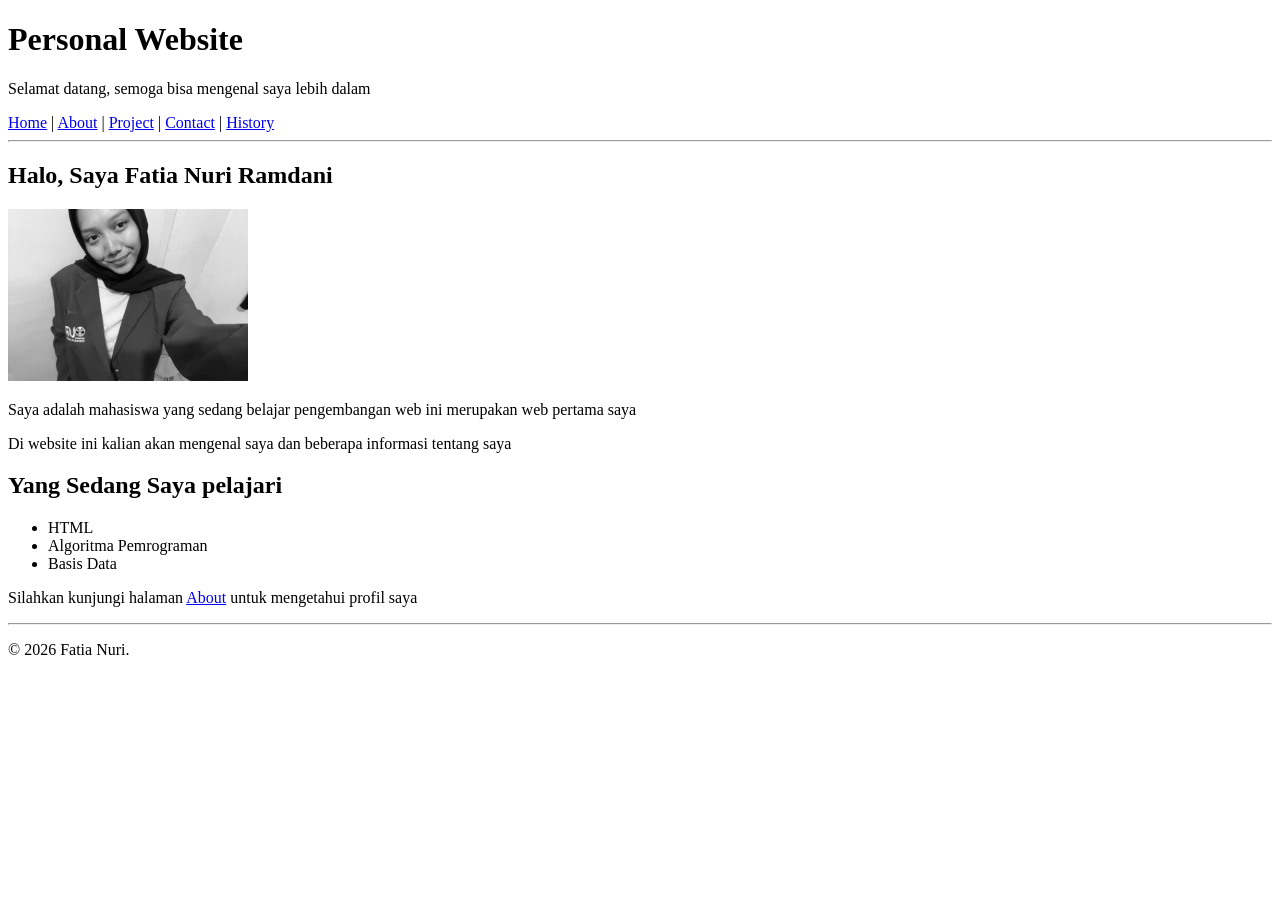
<file: Index.html>
<!doctype html>
<html lang="id">
  <head>
    <meta charset="UTF-8" />
    <h1>Personal Website</h1>
    <p>Selamat datang, semoga bisa mengenal saya lebih dalam</p>
  </head>
  <body>
    <nav>
      <a href="index.html"
        >Home</a
      >
      |
      <a
        href="About.html"
        >About</a
      >
      |
      <a href="Project.html"
        >Project</a
      >
      |
       <a href="Contact.html"
        >Contact</a
        >
      |
       <a href="History.html"
       >History</a
      >
    </nav>
    <hr />
    <h2 id="Halo, Saya Fatia Nuri Ramdani">Halo, Saya Fatia Nuri Ramdani</h2>
    <img
      src="assets/photo fatia.jpeg"
      alt="Foto profil Fatia"
      width="240"
    />

    <p>Saya adalah mahasiswa yang sedang belajar pengembangan web
      ini merupakan web pertama saya
    </p>
    <p> Di website ini kalian akan mengenal saya dan beberapa informasi tentang saya </p>
    </p>
  </body>
  <h2 id="Yang Sedang Saya Pelajari">Yang Sedang Saya pelajari</h2>
<ul>
    <li>HTML</li>
    <li>Algoritma Pemrograman</li>
    <li>Basis Data</li>
</ul>
  <p>Silahkan kunjungi halaman <a href="About.html">About</a> untuk mengetahui profil saya</p>
<hr />
  <p>&copy 2026 Fatia Nuri.</p>
</body>
</html>
</file>
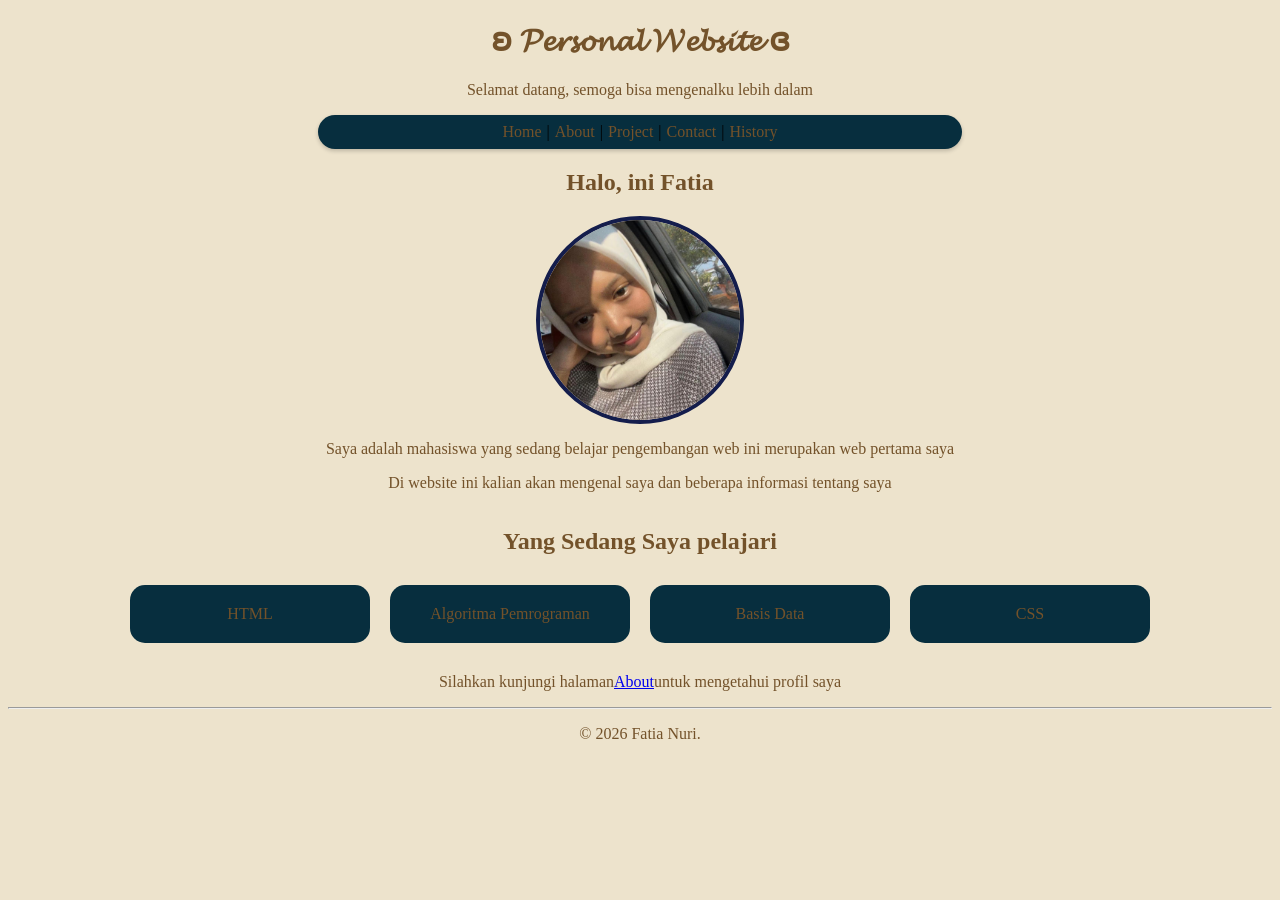
<file: index.html>
<!doctype html>
<html lang="id">
  <head>
    <meta charset="UTF-8" />
  
    <h1 class="judul"> ʚ 𝓟𝓮𝓻𝓼𝓸𝓷𝓪𝓵 𝓦𝓮𝓫𝓼𝓲𝓽𝓮 ɞ</h1>
    
  
    <p>Selamat datang, semoga bisa mengenalku lebih dalam</p>
    <link rel="stylesheet" href="style.css">

  </head>
  <body style="background-color: rgba(230, 216, 183, 0.705);">
    <nav>
      <a href="index.html" class="nav-link"
        >Home</a
      >
      |
      <a
        href="About.html" class="nav-link"
        >About</a
      >
      |
      <a href="Project.html" class="nav-link"
        >Project</a
      >
      |
       <a href="Contact.html" class="nav-link"
        >Contact</a
        >
      |
       <a href="History.html" class="nav-link"
       >History</a
      >
    </nav>
   
    <h2 class="halo">
    <span>H</span><span>a</span><span>l</span><span>o</span><span>,</span>
    <span>&nbsp;</span>
    <span>i</span><span>n</span><span>i</span>
    <span>&nbsp;</span>
    <span>F</span><span>a</span><span>t</span><span>i</span><span>a</span>
</h2>
    <img
      src="assets/fatia.jpeg"
      alt="Foto profil Fatia"
      class="fatia"
      />
    

    <p>Saya adalah mahasiswa yang sedang belajar pengembangan web
      ini merupakan web pertama saya
    </p>
    <p> Di website ini kalian akan mengenal saya dan beberapa informasi tentang saya </p>
    </p>
  </body>
  <h2 id="Yang Sedang Saya Pelajari">Yang Sedang Saya pelajari</h2>
<ul>
    <li>HTML</li>
    <li>Algoritma Pemrograman</li>
    <li>Basis Data</li>
    <li>CSS</li>
</ul>
  <p>Silahkan kunjungi halaman <a href="About.html">About</a> untuk mengetahui profil saya</p>
<hr />
  <p>&copy 2026 Fatia Nuri.</p>
</body>
</html>
</file>
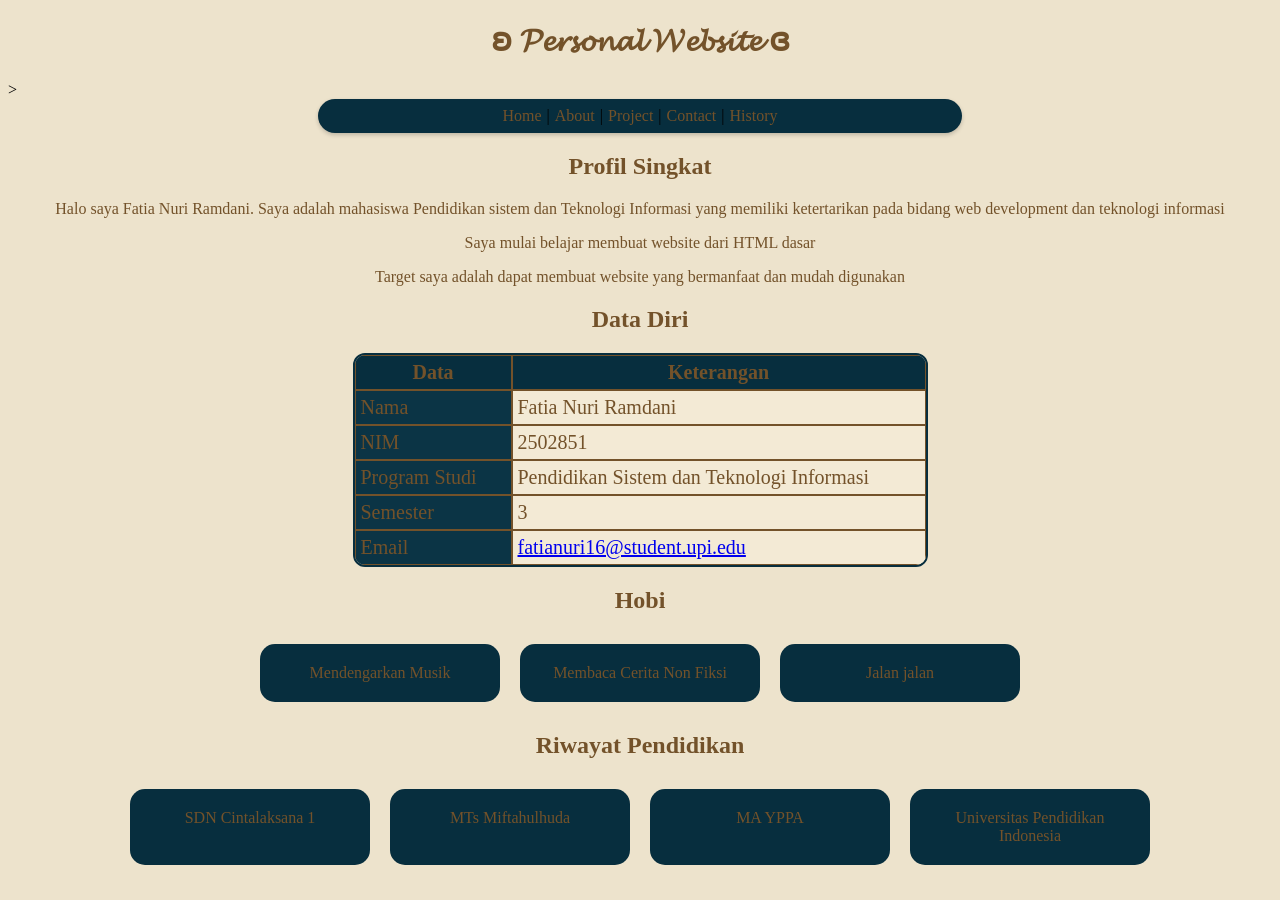
<file: About.html>
<!doctype html>
<html lang="id">
  <head>
    <meta charset="UTF-8" />
    <h1 class="judul"> ʚ 𝓟𝓮𝓻𝓼𝓸𝓷𝓪𝓵 𝓦𝓮𝓫𝓼𝓲𝓽𝓮 ɞ</h1>
  
  </head>
  <link rel="stylesheet" href="style.css">
  <body style="background-color: rgba(230, 216, 183, 0.705);"></body>>
    <nav>
      <a href="index.html" class="nav-link"
        >Home</a
      >
      |
      <a
        href="About.html" class="nav-link"
        >About</a
      >
      |
      <a href="Project.html" class="nav-link"
        >Project</a
      >
      |
       <a href="Contact.html" class="nav-link"
        >Contact</a
        >
      |
       <a href="History.html" class="nav-link"
       >History</a
      >
    </nav>
  
    <h2 id="tentang">Profil Singkat</h2>

    <p>Halo saya Fatia Nuri Ramdani. Saya adalah mahasiswa Pendidikan sistem dan Teknologi Informasi yang memiliki ketertarikan pada bidang web development dan teknologi informasi</p>

    <p>Saya mulai belajar membuat website dari HTML dasar</p>
    <p>Target saya adalah dapat membuat website yang bermanfaat dan mudah digunakan</p>
    <h2>Data Diri</h2>
    <table border="2" cellspacing="1" cellpadding="5">
        <thead>
            <tr>
                <th>Data</th>
                <th>Keterangan</th>
            </tr>
        </thead>
        <tbody>
            <tr>
                <td>Nama</td>
                <td>Fatia Nuri Ramdani</td>
            </tr>
            <tr>
                <td>NIM</td>
                <td>2502851</td>
            </tr>
            <tr>
                <td>Program Studi</td>
                <td>Pendidikan Sistem dan Teknologi Informasi</td>
            </tr>
            <tr>
                <td>Semester</td>
                <td>3</td>
            </tr>
            <tr>
                <td>Email</td>
                <td><a href="fatianuri16@student.upi.edu">fatianuri16@student.upi.edu</a></td>
            </tr>
        </tbody>
    </table>

<h2>Hobi</h2>

<ol class="hobi">
    <li>Mendengarkan Musik</li>
    <li>Membaca Cerita Non Fiksi</li>
    <li>Jalan jalan</li>
</ol>
    <h2>Riwayat Pendidikan</h2>
    <ul>
      <li>SDN Cintalaksana 1</li>
      <li>MTs Miftahulhuda</li>
      <li>MA YPPA</li>
      <li>Universitas Pendidikan Indonesia</li>
    </ul>
    </body>
</html>
</file>
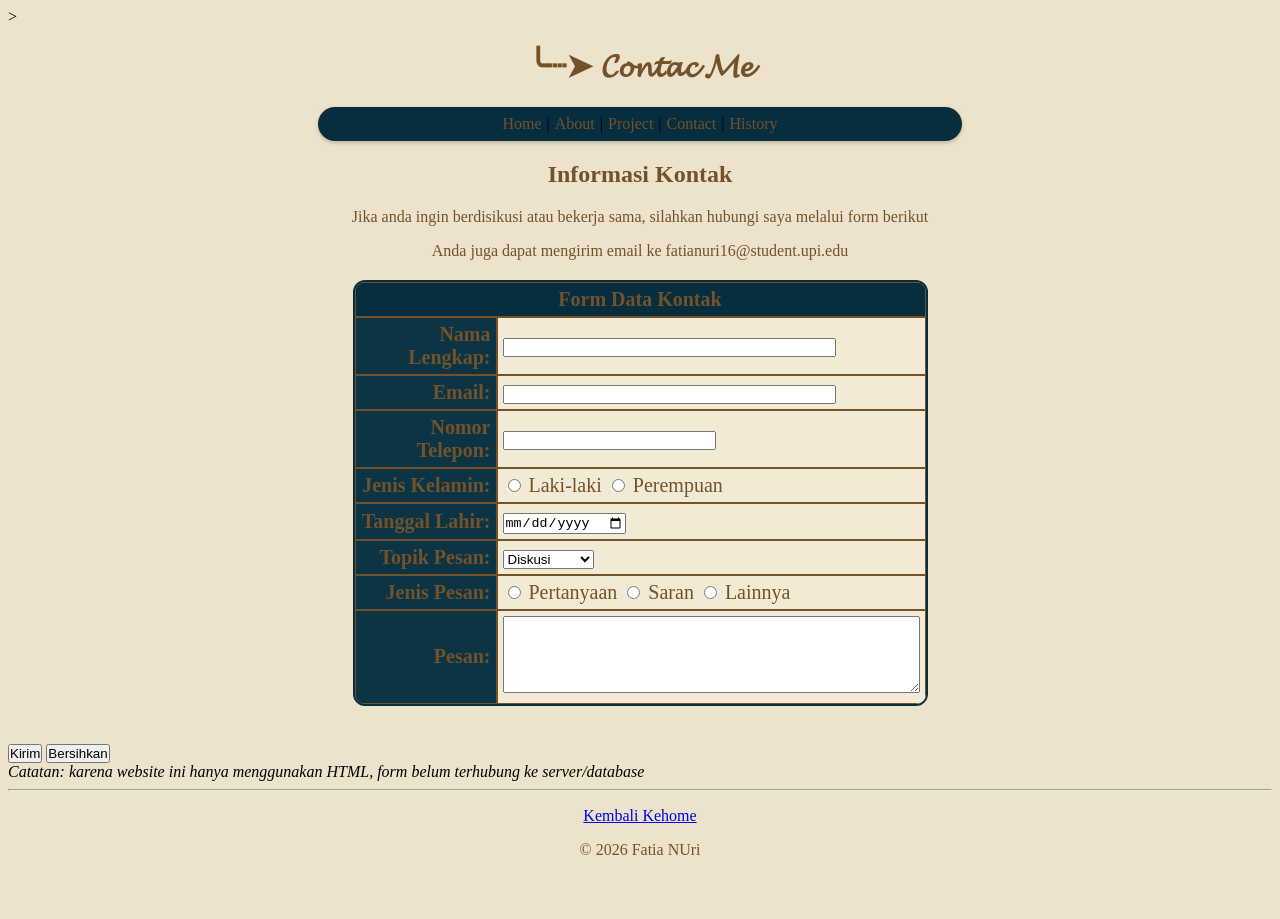
<file: Contact.html>
<!doctype html>
<html lang="id">
<head>
    <meta charset="UTF-8" />
    <title>╰┈➤ 𝓒𝓸𝓷𝓽𝓪𝓬 𝓜𝓮</title>
</head>
<link rel="stylesheet" href="style.css">
<body style="background-color: rgba(230, 216, 183, 0.705);"></body>>
    <h1 class="judul">╰┈➤ 𝓒𝓸𝓷𝓽𝓪𝓬 𝓜𝓮</h1>
    <nav>
      <a href="index.html" class="nav-link"
        >Home</a
      >
      |
      <a
        href="About.html" class="nav-link"
        >About</a
      >
      |
      <a href="Project.html" class="nav-link"
        >Project</a
      >
      |
       <a href="Contact.html" class="nav-link"
        >Contact</a
        >
      |
       <a href="History.html" class="nav-link"
       >History</a
      > 
    </nav>
    
    <h2 id="tentang">Informasi Kontak</h2>
    <p>Jika anda ingin berdisikusi atau bekerja sama, silahkan hubungi saya melalui form berikut</p>
    <p>Anda juga dapat mengirim email ke fatianuri16@student.upi.edu</p>

   
    <form action="#" method="post">
      <table border="1" cellspacing="1" cellpadding="8" width="800">
        <thead>
          <tr>
            <th colspan="2">Form Data Kontak</th>
          </tr>
        </thead>
        <tbody>
          <tr>
            <td width="30%" align="right"><b><label for="nama">Nama Lengkap:</label></b></td>
            <td><input type="text" id="nama" name="nama" required size="40" /></td>
          </tr>
          <tr>
            <td align="right"><b><label for="email">Email:</label></b></td>
            <td><input type="email" id="email" name="email" required size="40" /></td>
          </tr>
          <tr>
            <td align="right"><b><label for="telepon">Nomor Telepon:</label></b></td>
            <td><input type="text" id="telepon" name="telepon" size="25" /></td>
          </tr>
          <tr>
            <td align="right"><b>Jenis Kelamin:</b></td>
            <td>
              <input type="radio" id="laki" name="jenis_kelamin" value="Laki-laki" />
              <label for="laki">Laki-laki</label>
              <input type="radio" id="perempuan" name="jenis_kelamin" value="Perempuan" />
              <label for="perempuan">Perempuan</label>
            </td>
          </tr>
          <tr>
            <td align="right"><b><label for="tanggal_lahir">Tanggal Lahir:</label></b></td>
            <td><input type="date" id="tanggal_lahir" name="tanggal_lahir" /></td>
          </tr>
          <tr>
            <td align="right"><b><label for="topik">Topik Pesan:</label></b></td>
            <td>
              <select id="topik" name="topik">
                <option value="diskusi">Diskusi</option>
                <option value="pertanyaan">Pertanyaan</option>
                <option value="saran">Saran</option>
              </select>
            </td>
          </tr>
          <tr>
            <td align="right"><b>Jenis Pesan:</b></td>
            <td>
              <input type="radio" id="pesan_pertanyaan" name="jenis_pesan" value="Pertanyaan" />
              <label for="pesan_pertanyaan">Pertanyaan</label>
              <input type="radio" id="pesan_saran" name="jenis_pesan" value="Saran" />
              <label for="pesan_saran">Saran</label>
              <input type="radio" id="lainnya" name="jenis_pesan" value="Lainnya" />
              <label for="lainnya">Lainnya</label>
            </td>
          </tr>
          <tr>
            <td align="right"><b><label for="pesan">Pesan:</label></b></td>
            <td>
              <textarea id="pesan" name="pesan" rows="5" cols="50"></textarea>
            </td>
          </tr>
        </tbody>
      </table>
      <br />
      <button type="submit">Kirim</button>
      <button type="reset">Bersihkan</button>
    </form>
    <em>Catatan: karena website ini hanya menggunakan HTML, form belum terhubung ke server/database</em>
    <hr />
    <p><a href="index.html">Kembali Kehome</a></p>
    <p>&copy; 2026 Fatia NUri</p>
</body>
</html>
</file>
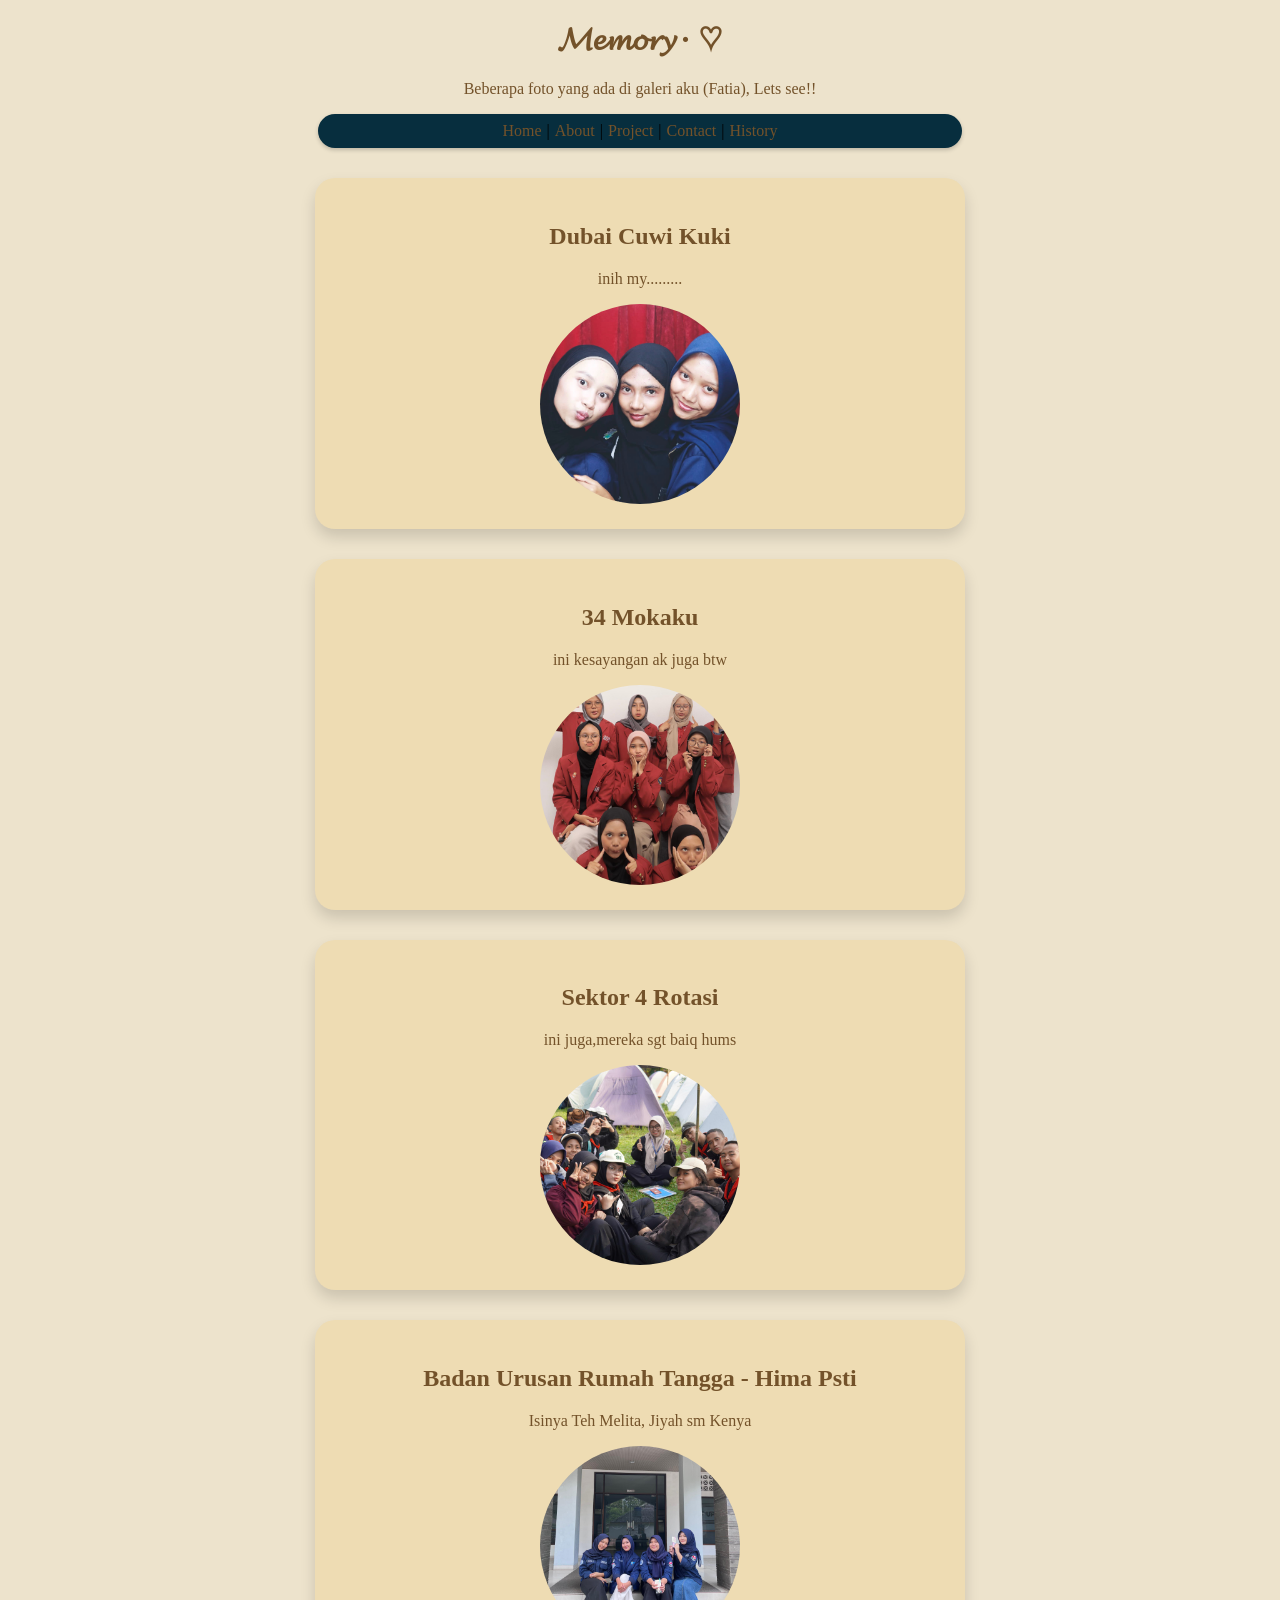
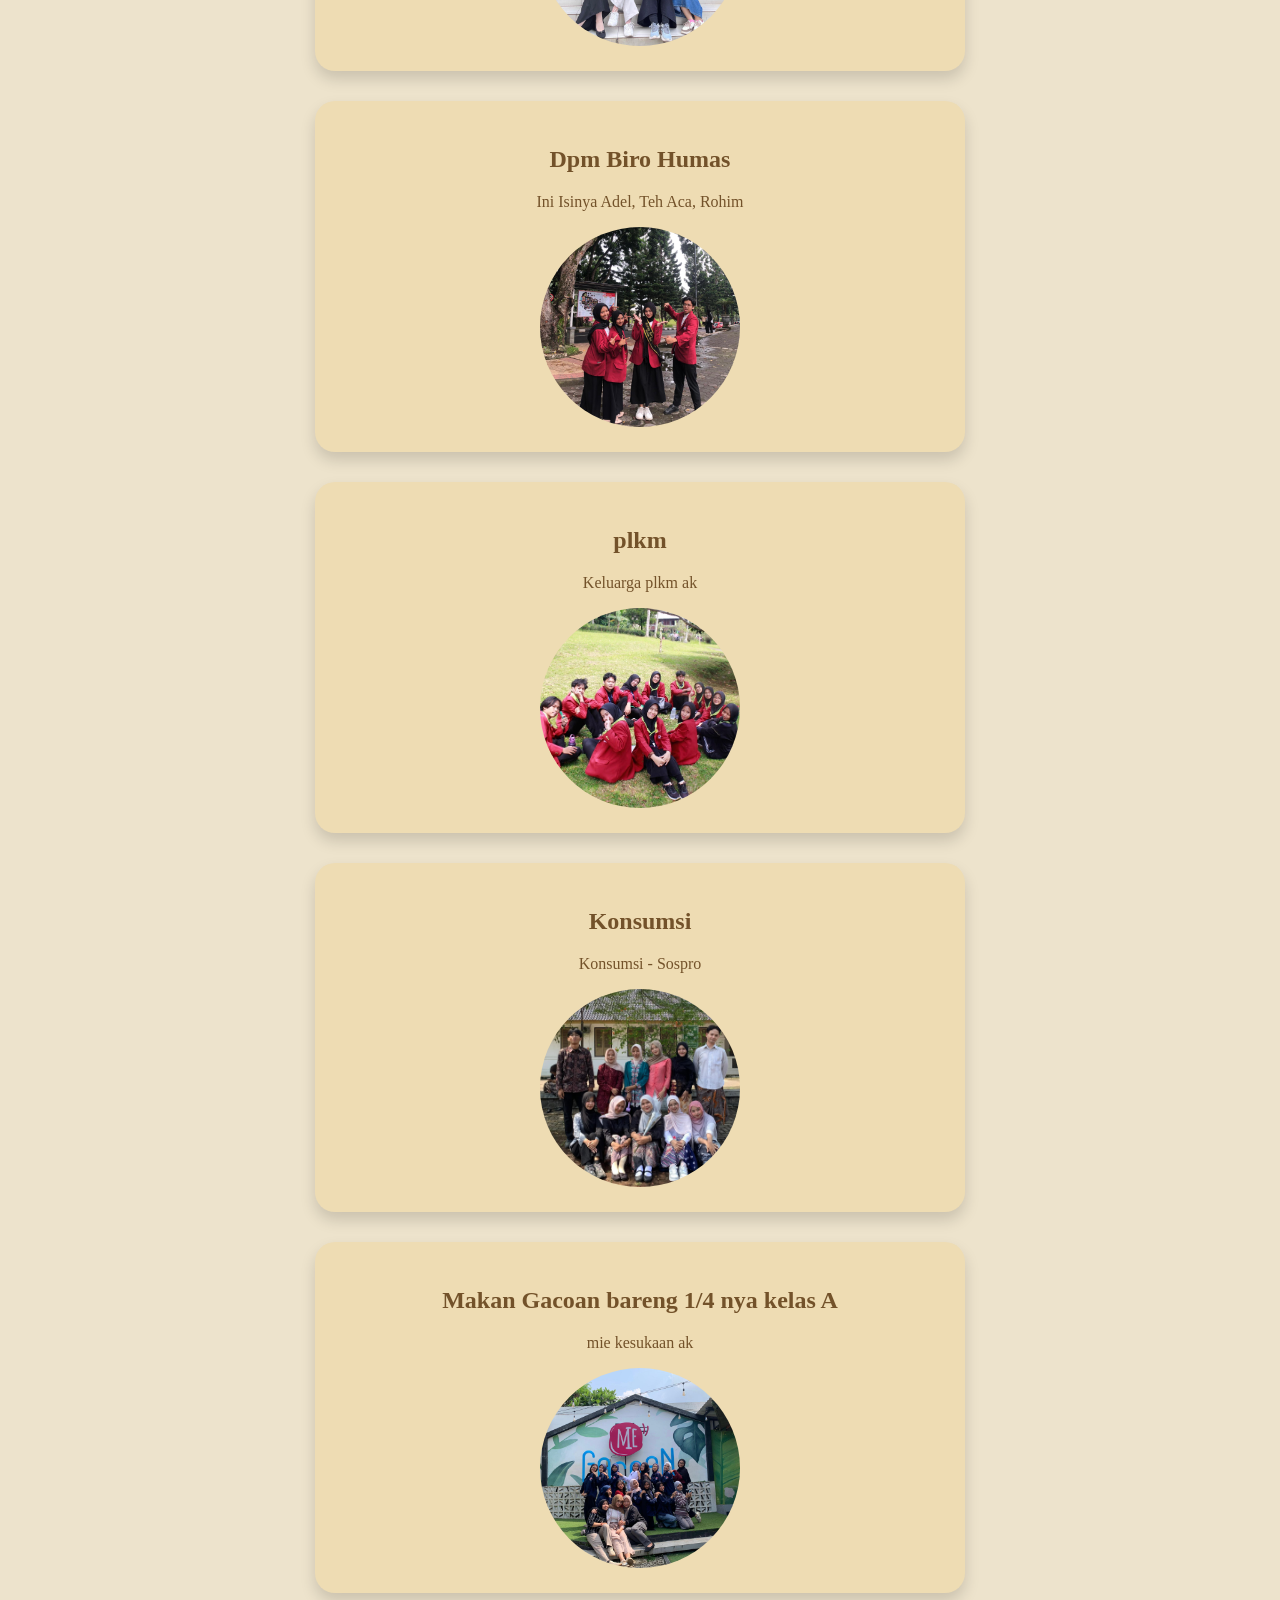
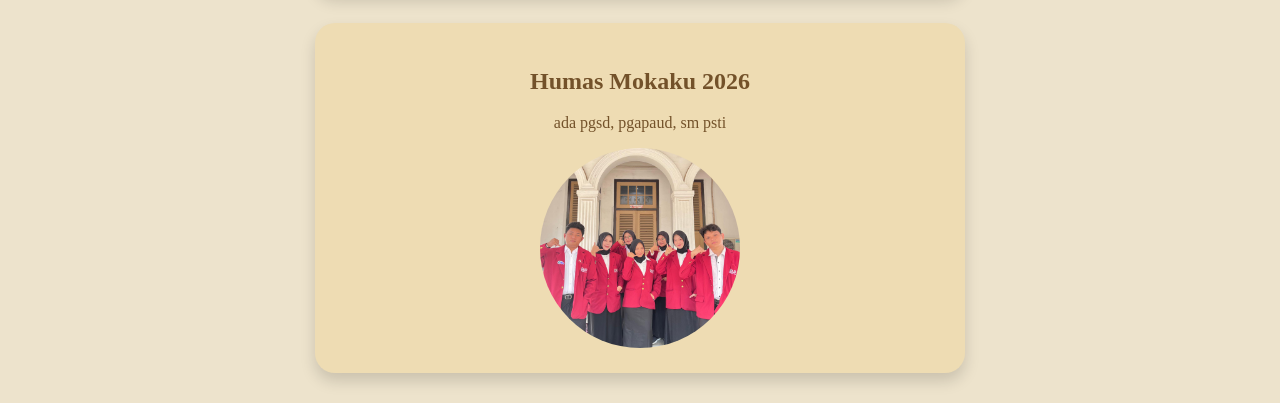
<file: History.html>
<!DOCTYPE html>
<html lang="id">
<head>
    <meta charset="UTF-8">
    <meta name="viewport" content="width=device-width, initial-scale=1.0">
    <title>Riwayat Aktivitas</title>
      <div class="page-title">
            <h1 class="judul">𝓜𝓮𝓶𝓸𝓻𝔂 · ♡</h1>
            <p>Beberapa foto yang ada di galeri aku (Fatia), Lets see!!</p>
        </div>
    
 <link rel="stylesheet" href="style.css">
  <body style="background-color: rgba(230, 216, 183, 0.705);"></body>
    </nav>
    <!-- Navbar -->
    <nav class="navbar">

        <a href="index.html" class="nav-link"
        >Home</a
      >
      |
      <a
        href="About.html" class="nav-link"
        >About</a
      >
      |
      <a href="Project.html" class="nav-link"
        >Project</a
      >
      |
       <a href="Contact.html" class="nav-link"
        >Contact</a
        >
      |
       <a href="History.html" class="nav-link"
       >History</a
      >
    </nav>

    <!-- Main Content -->
    <main class="container">

       <div class="project-card"> 
        <h2 id="Dubai Cuwi Kuki">Dubai Cuwi Kuki</h2>
<p>inih my.........</p>
<img
      src="assets/123.jpeg"
      alt="Foto profil mahasiswa"
      width="200"
    />
    </div>

<div class="project-card"> 
    <h2 id="Sektor Mokaku">34 Mokaku</h2>
<p>ini kesayangan ak juga btw</p>
<img
      src="assets/34.jpeg"
      alt="Foto profil mahasiswa"
      width="200"
    />
</div>
<div class="project-card"> 
     <h2 id="Sektor Rotasi">Sektor 4 Rotasi</h2>
<p>ini juga,mereka sgt baiq hums</p>
<img
      src="assets/4.jpeg"
      alt="Foto profil mahasiswa"
      width="200"
    />
</div>
<div class="project-card"> 
        <h2 id="BURT HIMA PSTI">Badan Urusan Rumah Tangga - Hima Psti</h2>
<p>Isinya Teh Melita, Jiyah sm Kenya</p>
 <img
      src="assets/burt.jpeg"
      alt="Foto profil mahasiswa"
      width="200"
    />
</div>
<div class="project-card"> 
<h2 id="DPM - Biro Humas">Dpm Biro Humas</h2>
<p>Ini Isinya Adel, Teh Aca, Rohim</p>
<img
      src="assets/humas.jpeg"
      alt="Foto profil mahasiswa"
      width="200"
    />
</div>
<div class="project-card">   
<h2 id="PLKM">plkm</h2>
<p>Keluarga plkm ak</p>
<img
      src="assets/6.jpeg"
      alt="Foto profil mahasiswa"
      width="200"
    />
</div>
<div class="project-card"> 
 <h2 id="Sospro">Konsumsi</h2>
<p>Konsumsi - Sospro</p>
<img
      src="assets/SOSPRO.jpeg"
      alt="Foto profil mahasiswa"
      width="200"
    />
</div>
<div class="project-card"> 
<h2 id="Makan Gacoan">Makan Gacoan bareng 1/4 nya kelas A</h2>
<p>mie kesukaan ak</p>
<img
      src="assets/mie.jpeg"
      alt="Foto profil mahasiswa"
      width="200"
    />
</div>
<div class="project-card"> 
    <h2 id="Humas Mokaku 2026">Humas Mokaku 2026</h2>
<p>ada pgsd, pgapaud, sm psti</p>
<img
      src="assets/mokaku.jpeg"
      alt="Foto profil mahasiswa"
      width="200"
    />
</div>  
     </body>
</html>
</file>
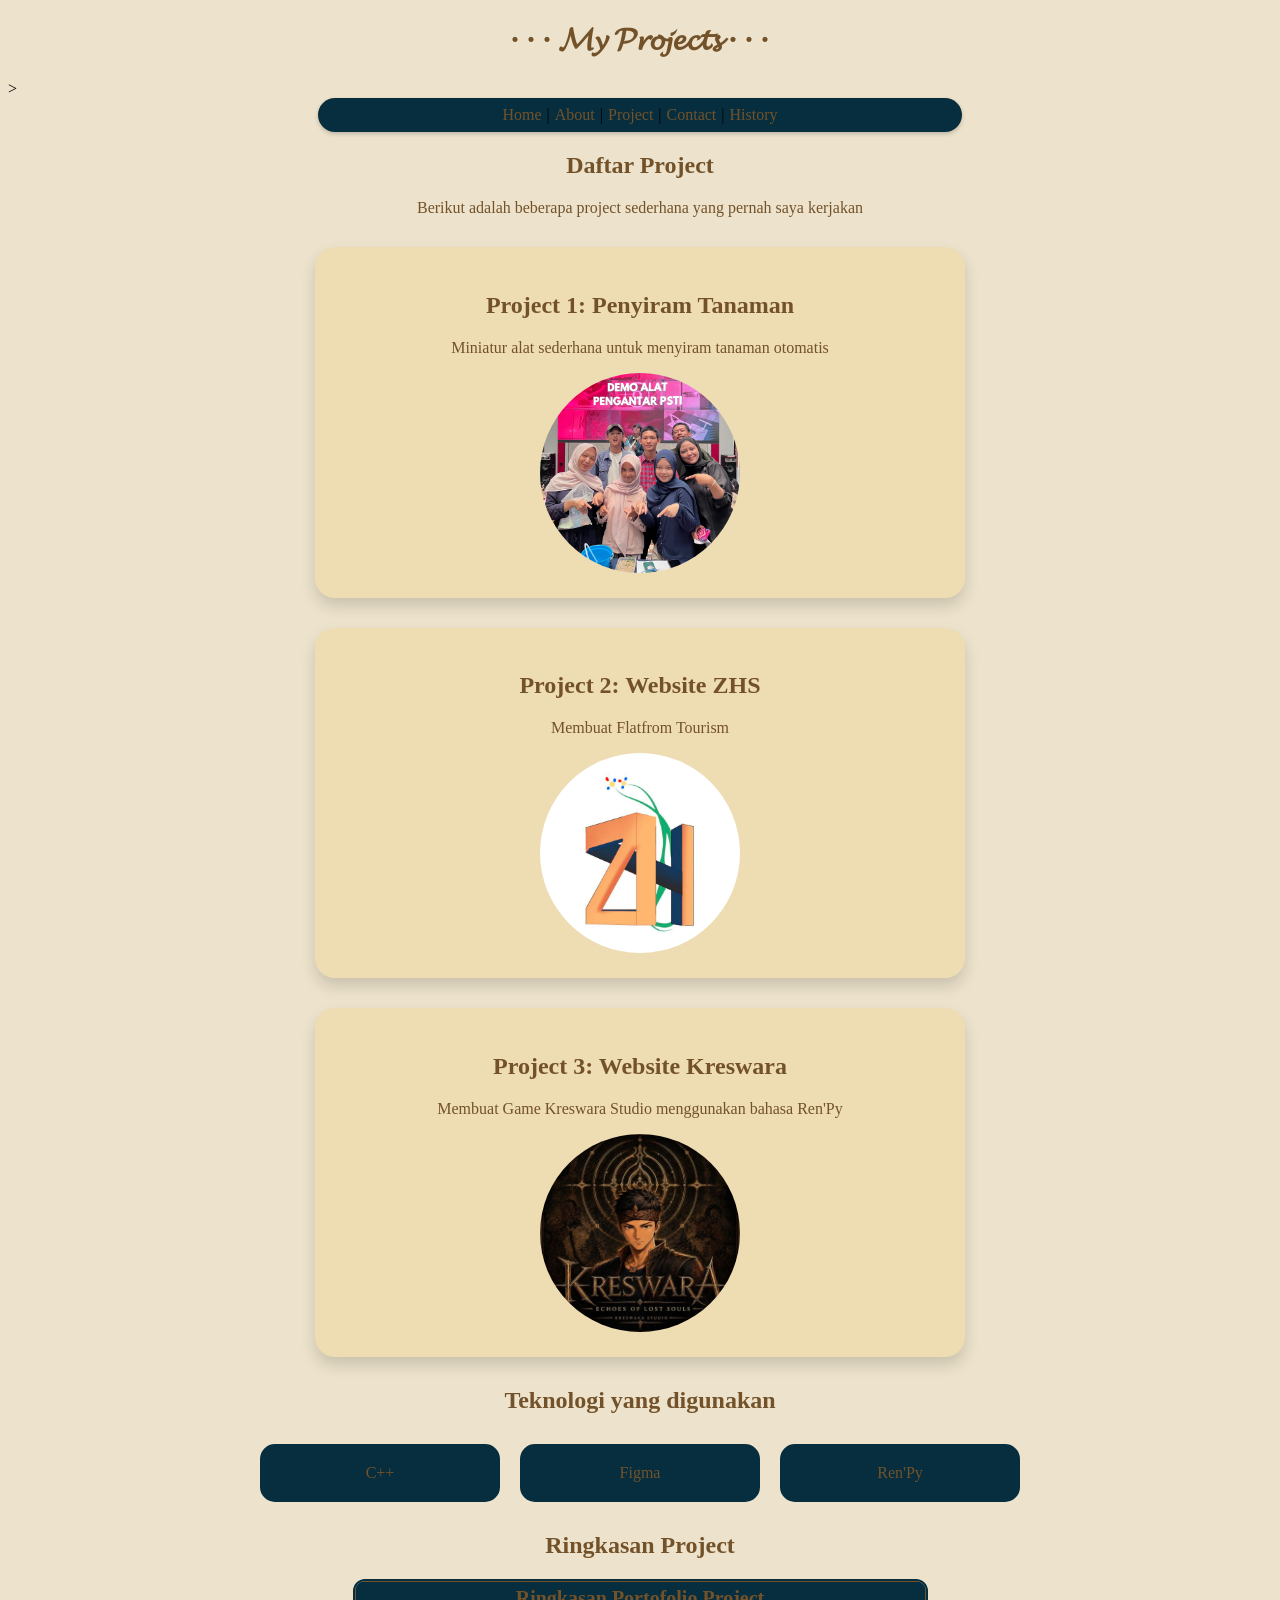
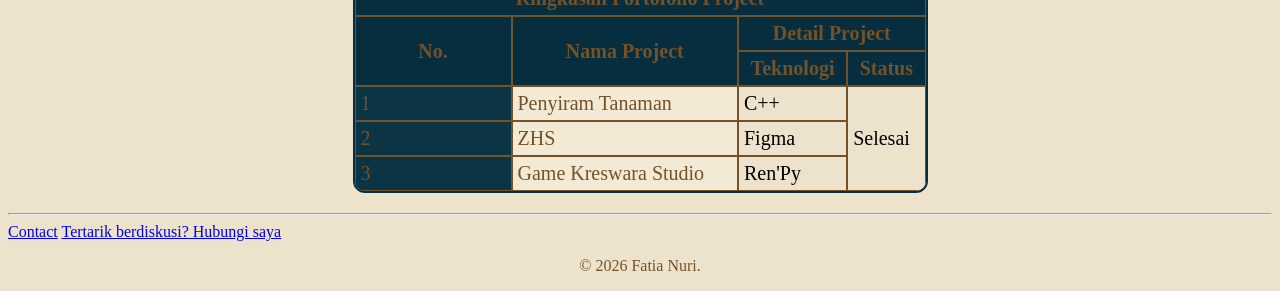
<file: Project.html>
<!doctype html>
<html lang="id">
<head>
    <meta charset="UTF-8" />
    <h1 class="judul">· · · 𝓜𝔂 𝓟𝓻𝓸𝓳𝓮𝓬𝓽𝓼 · · · </h1>
  </head>
  <link rel="stylesheet" href="style.css">
  <body style="background-color: rgba(230, 216, 183, 0.705);"></body>>
    <nav>
      <a href="index.html" class="nav-link"
        >Home</a
      >
      |
      <a
        href="About.html" class="nav-link"
        >About</a
      >
      |
      <a href="Project.html" class="nav-link"
        >Project</a
      >
      |
       <a href="Contact.html" class="nav-link"
        >Contact</a
        >
      |
       <a href="History.html" class="nav-link"
       >History</a
      >
    </nav>
  </head>
   
    <h2 id="tentang">Daftar Project</h2>
<p>Berikut adalah beberapa project sederhana yang pernah saya kerjakan</p>

<div class="project-card">
    <h2 id="Project 1: Penyiram Tanaman">Project 1: Penyiram Tanaman</h2>
<p>Miniatur alat sederhana untuk menyiram tanaman otomatis</p>
 <img
      src="assets/Pengantar.jpeg"
      alt="Foto profil mahasiswa"
      width="240"
    />
</div>

<div class="project-card">
    <h2 id="Project 2: Website ZHS">Project 2: Website ZHS</h2>
<p>Membuat Flatfrom Tourism</p>
 <img
      src="assets/ZHS.jpeg"
      alt="Foto profil mahasiswa"
      width="240"
    />
</div>

<div class="project-card">
    <h2 id="Project 3: Website Kreswara">Project 3: Website Kreswara</h2>
<p>Membuat Game Kreswara Studio menggunakan bahasa Ren'Py</p>
 <img
      src="assets/Kreswara.jpeg"
      alt="Foto profil mahasiswa"
      width="240"
    />
</div>

<h2 id="Teknologi yang digunakan">Teknologi yang digunakan</h2>
<ul>
    <li>C++</li>
    <li>Figma</li>
    <li>Ren'Py</li>
</ul>
</body>
    <h2 id="Ringkasan Project">Ringkasan Project</h2>
    <table border="1" cellspacing="1" cellpadding="10">
    <thead>
        <tr>
            <th colspan="4">Ringkasan Portofolio Project</th>
        </tr>
        <tr>
            <th rowspan="2">No.</th>
            <th rowspan="2">Nama Project</th>
            <th colspan="2">Detail Project</th>
        </tr>
        <tr>
            <th>Teknologi</th>
            <th>Status</th>
        </tr>
    </thead>

    <tbody>
        <tr>
            <td>1</td>
            <td>Penyiram Tanaman</td>
            <td>C++</td>
            <td rowspan="3"> Selesai</td>
        </tr>
        <tr>
            <td>2</td>
            <td>ZHS</td>
            <td>Figma</td>
           
        </tr>
        <tr>
            <td>3</td>
            <td>Game Kreswara Studio</td>
            <td>Ren'Py</td>
           
        </tr>
    <tbody>
    </table>

 <hr />
        <a href="Contact.html"
        >Contact</a
      >
        <a href="Contact.html">Tertarik berdiskusi? Hubungi saya</a>
<p>&copy 2026 Fatia Nuri. </p>
</body>
</html>
</file>
<file: style.css>
*{
    margin: 5;
    padding: 0;
}

h1{
    display: flex;
    align-items: center;
    justify-content: center;
     color:rgb(115, 82, 42);
}

p{
    display: flex;
    align-items: center;
    justify-content: center;
    color:rgb(115, 82, 42);
}

nav{
    background-color: #072e3e;
    display: flex;
    align-items: center;
    width: 50%;
    margin: 0 auto;
    padding: 15px;
    justify-content: center;
    border-radius: 50px;
    gap: 5px;
    padding: 8px 6px;
    box-shadow: 0 2px 4px rgba(0, 0, 0, 0.2);
}

nav a{
    text-decoration:none;
    color:rgb(115, 82, 42);
}

h2{
     display: flex;
    align-items: center;
    justify-content: center;
    color:rgb(115, 82, 42);
}

img{
    width: 200px;
    border-radius:50%;
    object-fit: cover;
    display: block;
    margin: auto;
   

}

ul {
    display: flex;
    justify-content: center;
    gap: 20px;
    list-style: none;
    padding: 0;
    margin: 30px auto;
}

li {
   
    padding: 20px;
    width: 200px;
    text-align: center;
    border-radius: 15px;
    background-color: #072e3e;
    color:rgb(115, 82, 42);
}

.nav-link {
  position: relative;
  text-decoration: none;
  color: rgb(115, 82, 42);
  transition: color 0.3s ease;
}

.nav-link::after {
  content: '';
  position: absolute;
  width: 100%;
  transform: scaleX(0);
  height: 2px;
  bottom: -5px;
  left: 0;
  background-color: #e8d764; 
  transform-origin: bottom center;
  transition: transform 0.25s ease-out;
}

.nav-link:hover::after {
  transform: scaleX(1);
}

table{
    margin: 0 auto;
}

.project-card {
    width: 600px;
    margin: 30px auto;
    padding: 25px;
    text-align: center;
    background-color: #eedcb3;
    border-radius: 20px;
    box-shadow: 0 8px 15px rgba(0, 0, 0, 0.15);
}


.hobi {
    display: flex;
    justify-content: center;
    gap: 20px;

    list-style: none;
    padding: 0;
    margin: 30px auto;
}

.hobi li {
    width: 200px;

    background-color: #072e3e;
    border-radius: 15px;

    display: flex;
    justify-content: center;
    align-items: center;

    text-align: center;
    color: rgb(115, 82, 42);
}

table {
    width: 575px;
    margin: 20px auto;
    border-collapse: separate;
    border-spacing: 0;
    overflow: hidden;
    border-radius: 12px;
    border: 2px solid #072e3e;
}

th, td {
    padding: 5px;
    font-size: 20px;
    border: 1px solid rgb(115, 82, 42);
}

/* Header */
th {
    background-color: #072e3e;
    color:rgb(115, 82, 42);
    text-align: center;
}

/* Kolom pendek */
td:first-child {
    width: 145px;
    background-color: #0b3445;
    color:rgb(115, 82, 42);
}

/* Kolom panjang */
td:nth-child(2) {
    background-color: #f3ead5;
    color:rgb(115, 82, 42);
}
/* animasi */
li {
    transition: 0.3s;
}

li:hover {
    transform: translateY(-10px);
    box-shadow: 0 8px 15px rgba(0, 0, 0, 0.25);
}

nav a {
    transition: 0.3s;
}

nav a:hover {
    color: #e5c989;
    transform: translateY(-3px);
}

.foto-container {
  display: flex;
  justify-content: center;
  align-items: center;
  margin-bottom: 20px;
}

.fatia {
  width: 200px;
  height: 200px;
  border-radius: 50%;
  object-fit: cover;
  border: 4px solid #141d4c;
  
  animation: glow 2s infinite ease-in-out; 
}

@keyframes glow {
  0% {
    box-shadow: 0 0 5px rgba(4, 16, 54, 0.582);
  }
  50% {
    box-shadow: 0 0 25px rgb(48, 68, 134), 0 0 10px rgba(11, 14, 48, 0.6);
  }
  100% {
    box-shadow: 0 0 5px rgba(0, 12, 72, 0.893);
  }
}

.project-car{
    transition: 0.3s;
}

.project-card:hover {
    transform: translateY(-10px);
    box-shadow: 0 8px 15px rgba(0, 0, 0, 0.25);
}
.halo span {
    display: inline-block;
    opacity: 0;
    animation: loncat 0.6s ease-out forwards;
}

/* Jeda setiap huruf */
.halo span:nth-child(1)  { animation-delay: 0.1s; }
.halo span:nth-child(2)  { animation-delay: 0.2s; }
.halo span:nth-child(3)  { animation-delay: 0.3s; }
.halo span:nth-child(4)  { animation-delay: 0.4s; }
.halo span:nth-child(5)  { animation-delay: 0.5s; }
.halo span:nth-child(6)  { animation-delay: 0.6s; }
.halo span:nth-child(7)  { animation-delay: 0.7s; }
.halo span:nth-child(8)  { animation-delay: 0.8s; }
.halo span:nth-child(9)  { animation-delay: 0.9s; }
.halo span:nth-child(10) { animation-delay: 1s; }
.halo span:nth-child(11) { animation-delay: 1.1s; }
.halo span:nth-child(12) { animation-delay: 1.2s; }
.halo span:nth-child(13) { animation-delay: 1.3s; }
.halo span:nth-child(14) { animation-delay: 1.4s; }
.halo span:nth-child(15) { animation-delay: 1.5s; }

@keyframes loncat {
    0% {
        opacity: 0;
        transform: translateY(30px);
    }

    50% {
        opacity: 1;
        transform: translateY(-10px);
    }

    75% {
        transform: translateY(4px);
    }

    100% {
        opacity: 1;
        transform: translateY(0);
    }
}
.judul {
    animation: gerakKananKiri 3s ease-in-out infinite;
}

@keyframes gerakKananKiri {
    0% {
        transform: translateX(-15px);
    }

    50% {
        transform: translateX(15px);
    }

    100% {
        transform: translateX(-15px);
    }
}
</file>
